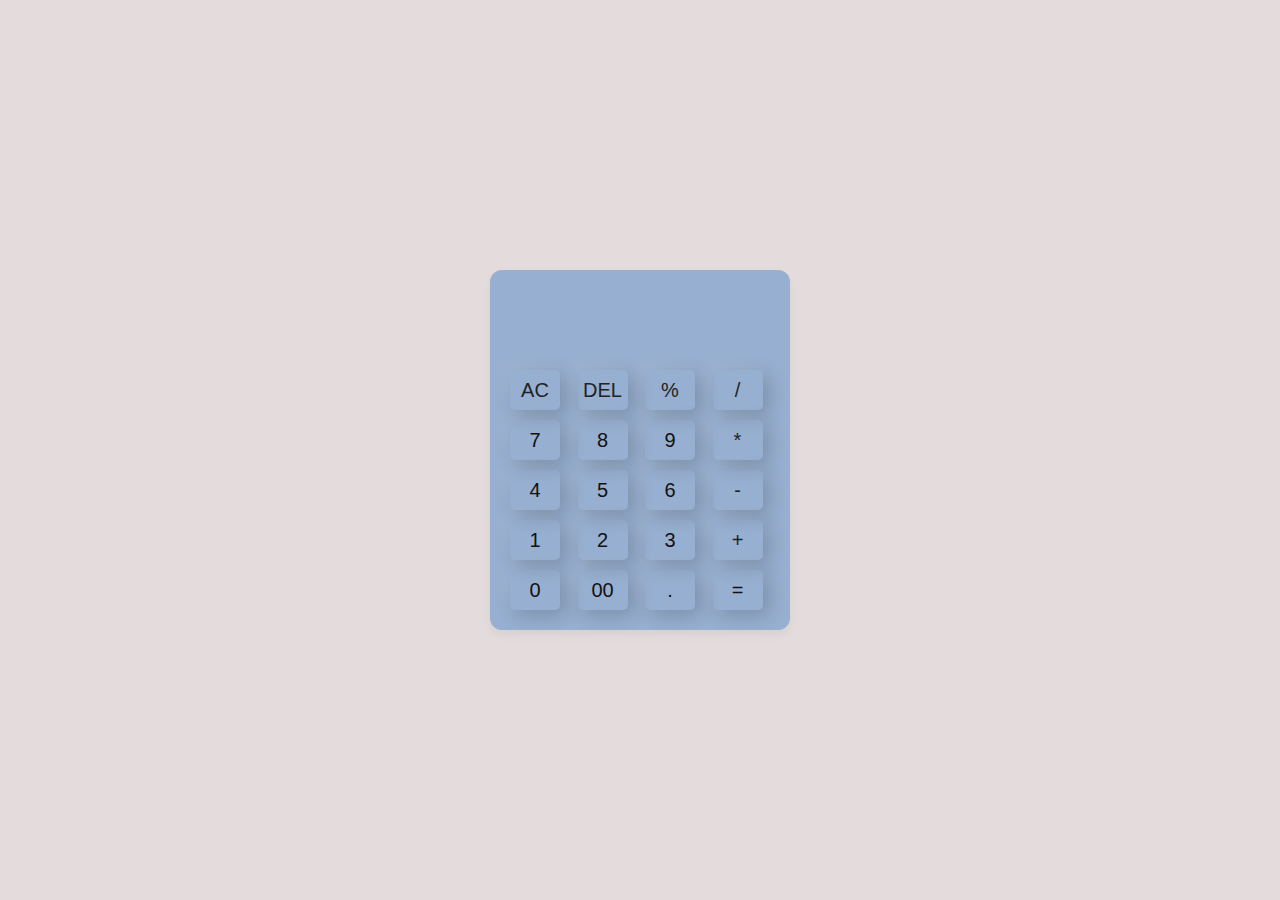
<file: Calculator/index.html>
<!DOCTYPE html>
<html lang="en">
    <head>
        <meta charset="UTF-8">
        <meta name="viewport" content="width=device-width, initial-scale=1.0">
        <title>Calculator</title>
        <link rel="stylesheet" href="style.css">
    </head>
    <body>
        <div class="container">
            <input type="text" class="display"/>
            <div class="buttons">
                <button class="operator" data-value="AC">AC</button>
                <button class="operator" data-value="DEL">DEL</button>
                <button class="operator" data-value="%">%</button>
                <button class="operator" data-value="/">/</button>

                <button  data-value="7">7</button>
                <button  data-value="8">8</button>
                <button  data-value="9">9</button>
                <button class="operator" data-value="*">*</button>

                <button  data-value="4">4</button>
                <button  data-value="5">5</button>
                <button  data-value="6">6</button>
                <button class="operator" data-value="-">-</button>  

                <button  data-value="1">1</button>
                <button  data-value="2">2</button>
                <button  data-value="3">3</button>
                <button class="operator" data-value="+">+</button>  

                <button  data-value="0">0</button>
                <button  data-value="00">00</button>
                <button  data-value=".">.</button>
                <button class="equal" data-value="=">=</button>  
                
            </div>
        </div>
        <script src="script.js"></script>
    </body>
</html>
</file>
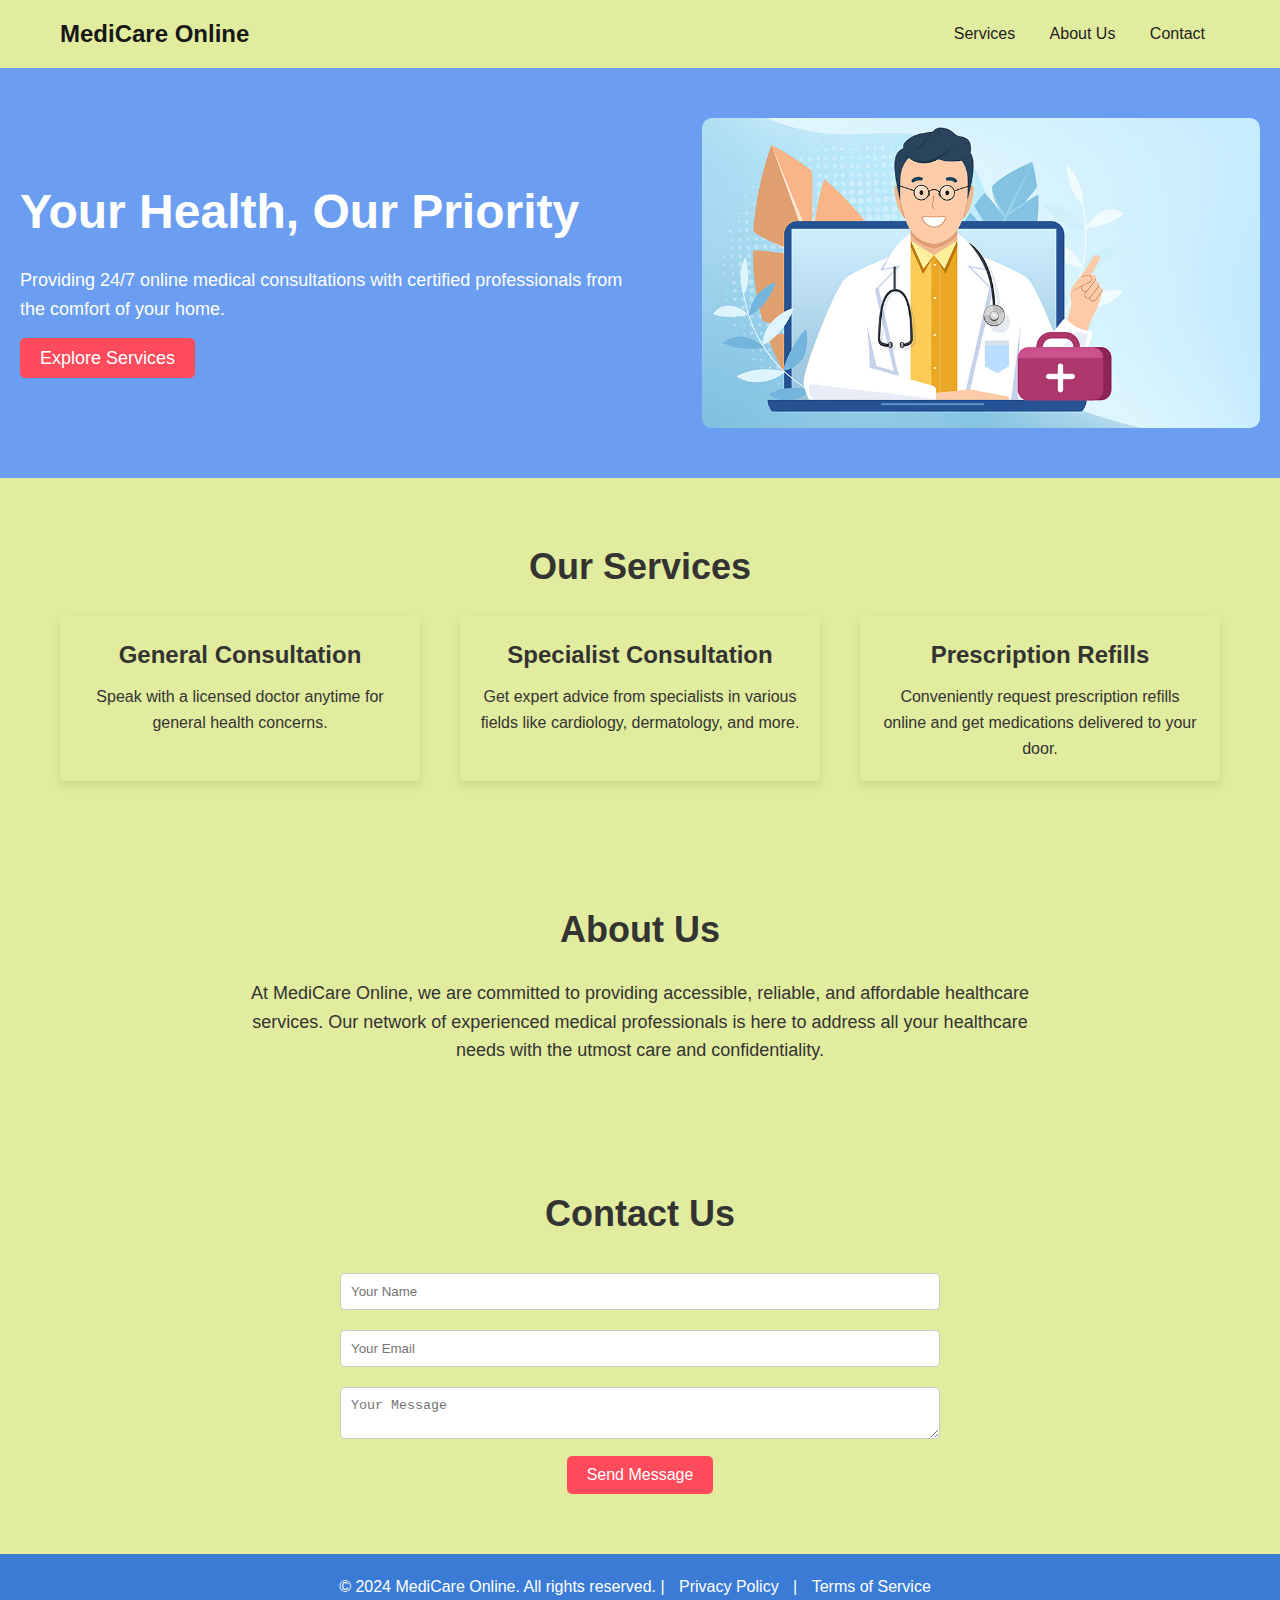
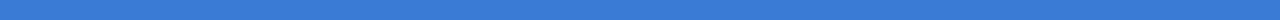
<file: Landing page/index.html>
<!DOCTYPE html>
<html lang="en">
<head>
    <meta charset="UTF-8">
    <meta name="viewport" content="width=device-width, initial-scale=1.0">
    <meta http-equiv="X-UA-Compatible" content="ie=edge">
    <title>Online Medical Services</title>
    <link rel="stylesheet" href="style.css">
</head>
<body>
    <!-- Header Section -->
    <header>
        <nav>
            <div class="logo">MediCare Online</div>
            <ul class="nav-links">
                <li><a href="#services">Services</a></li>
                <li><a href="#about">About Us</a></li>
                <li><a href="#contact">Contact</a></li>
            </ul>
        </nav>
    </header>

    <!-- Hero Section -->
    <section class="hero">
        <div class="hero-content">
            <h1>Your Health, Our Priority</h1>
            <p>Providing 24/7 online medical consultations with certified professionals from the comfort of your home.</p>
            <a href="#services" class="btn">Explore Services</a>
        </div>
        <img src="pic2.jpg" alt="Medical Services Image" class="hero-img">
    </section>

    <!-- Services Section -->
    <section id="services" class="services">
        <h2>Our Services</h2>
        <div class="service-list">
            <div class="service-box">
                <h3>General Consultation</h3>
                <p>Speak with a licensed doctor anytime for general health concerns.</p>
            </div>
            <div class="service-box">
                <h3>Specialist Consultation</h3>
                <p>Get expert advice from specialists in various fields like cardiology, dermatology, and more.</p>
            </div>
            <div class="service-box">
                <h3>Prescription Refills</h3>
                <p>Conveniently request prescription refills online and get medications delivered to your door.</p>
            </div>
        </div>
    </section>

    <!-- About Section -->
    <section id="about" class="about">
        <h2>About Us</h2>
        <p>At MediCare Online, we are committed to providing accessible, reliable, and affordable healthcare services. Our network of experienced medical professionals is here to address all your healthcare needs with the utmost care and confidentiality.</p>
    </section>

    <!-- Contact Section -->
    <section id="contact" class="contact">
        <h2>Contact Us</h2>
        <form>
            <input type="text" placeholder="Your Name" required>
            <input type="email" placeholder="Your Email" required>
            <textarea placeholder="Your Message" required></textarea>
            <button type="submit" class="btn">Send Message</button>
        </form>
    </section>

    <!-- Footer -->
    <footer>
        <p>&copy; 2024 MediCare Online. All rights reserved. | <a href="#">Privacy Policy</a> | <a href="#">Terms of Service</a></p>
    </footer>
</body>
</html>
</file>
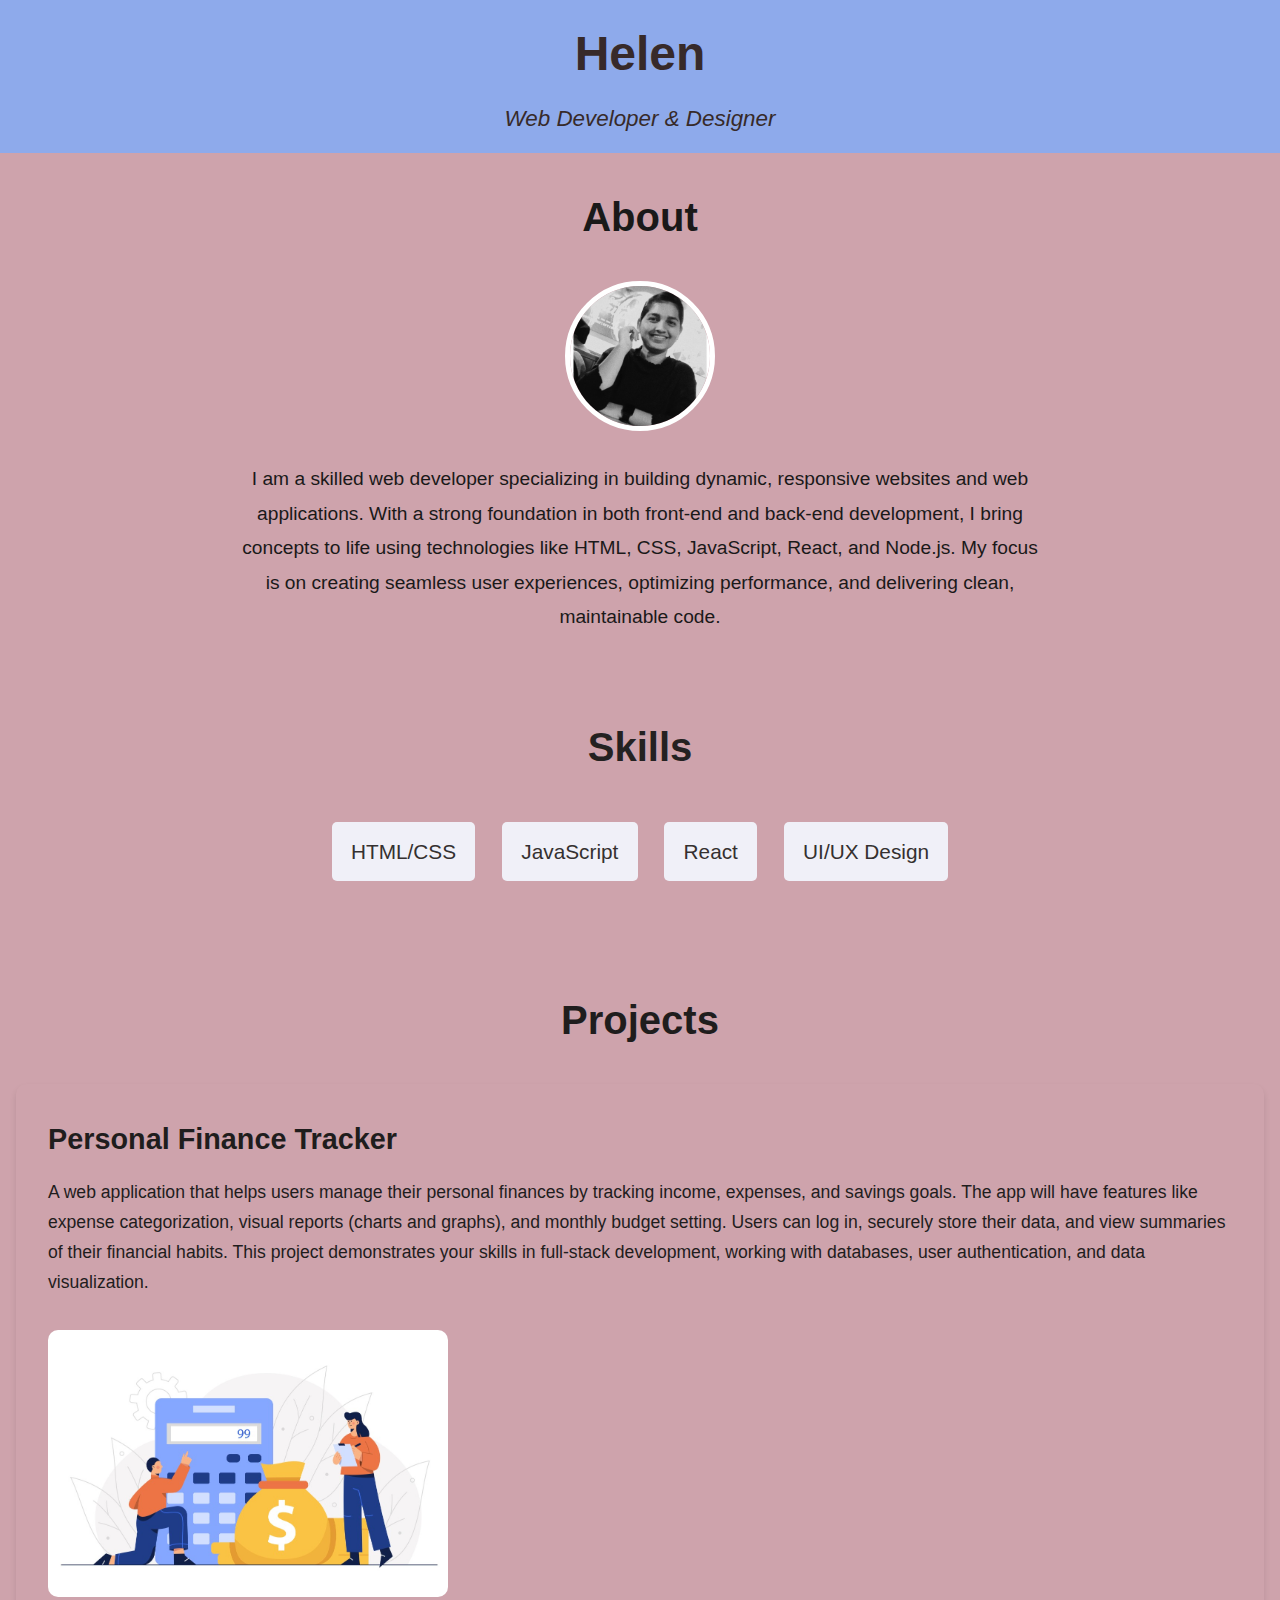
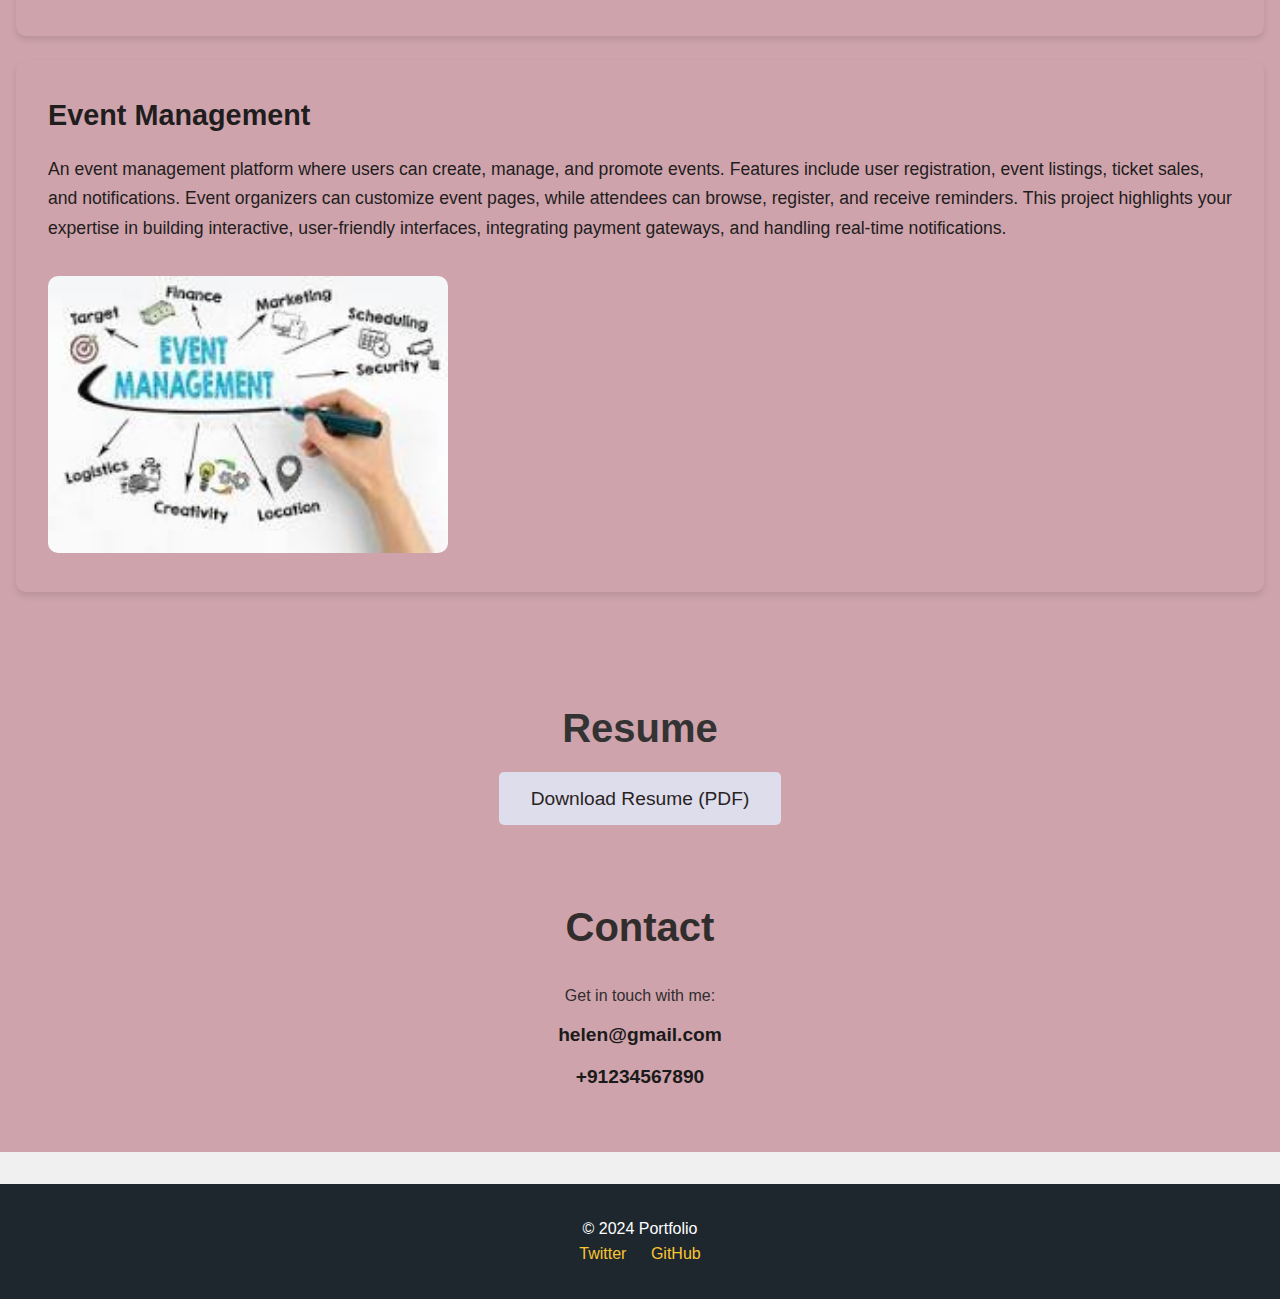
<file: Portfolio/task1.html>
<!DOCTYPE html>
<html lang="en">
<head>
    <meta charset="UTF-8">
    <meta name="viewport" content="width=device-width, initial-scale=1.0">
    <title>Portfolio</title>
    <link rel="stylesheet" href="styles.css">
</head>
<body>
    <!-- **Header Section** -->
    <header>
        <h1>Helen</h1>
        <p>Web Developer & Designer</p>
    </header>

    <!-- **About Section** -->
    <section id="about">
        <h2>About</h2>
        <img src="profile.jpeg" alt="Profile Picture">
        <p>I am a skilled web developer specializing in building dynamic, responsive websites and web applications. With a strong foundation in both front-end and back-end development, I bring concepts to life using technologies like HTML, CSS, JavaScript, React, and Node.js. My focus is on creating seamless user experiences, optimizing performance, and delivering clean, maintainable code.</p>
    </section>

    <!-- **Skills Section** -->
    <section id="skills">
        <h2>Skills</h2>
        <ul>
            <li>HTML/CSS</li>
            <li>JavaScript</li>
            <li>React</li>
            <li>UI/UX Design</li>
        </ul>
    </section>

    <!-- **Projects Section** -->
    <section id="projects">
        <h2>Projects</h2>
        <div class="project">
            <h3>Personal Finance Tracker</h3>
            <p>A web application that helps users manage their personal finances by tracking income, expenses, and savings goals. The app will have features like expense categorization, visual reports (charts and graphs), and monthly budget setting. Users can log in, securely store their data, and view summaries of their financial habits. This project demonstrates your skills in full-stack development, working with databases, user authentication, and data visualization.</p>
            <img src="project-1.jpeg" alt="Project 1 Image">
        </div>
        <div class="project">
            <h3>Event Management</h3>
            <p>An event management platform where users can create, manage, and promote events. Features include user registration, event listings, ticket sales, and notifications. Event organizers can customize event pages, while attendees can browse, register, and receive reminders. This project highlights your expertise in building interactive, user-friendly interfaces, integrating payment gateways, and handling real-time notifications.</p>
            <img src="project-2.jpeg" alt="Project 2 Image">
        </div>
    </section>

    <!-- **Resume Section** -->
    <section id="resume">
        <h2>Resume</h2>
        <a href="resume1cd.pdf" download>Download Resume (PDF)</a>
    </section>

    <!-- **Contact Section** -->
    <section id="contact">
        <h2>Contact</h2>
        <p>Get in touch with me:</p>
        <ul>
            <li><a href="mailto:helen@gmail.com">helen@gmail.com</a></li>
            <li><a href="mob:+91234567890">+91234567890</a></li>
        </ul>
    </section>

    <!-- **Footer** -->
    <footer>
        <p>&copy; 2024 Portfolio</p>
        <ul>
            <li><a href="https://twitter.com/helen">Twitter</a></li>
            <li><a href="https://github.com/helen">GitHub</a></li>
        </ul>
    </footer>

</body>
</html>
</file>
<file: Calculator/style.css>
*{
  margin: 0;
  padding: 0;
  font-family: "Poppins",sans-serif;
  box-sizing:border-box;
}

body{
  height:100vh;
  background: #e3dbdc;
  display: flex;
  align-items: center;
  justify-content: center;
}

.container{
  max-width: 300px;
  width: 100%;
  position:relative;
  padding:10px 20px 20px;
  background: #97afd0;
  border-radius:12px;
  box-shadow: 0 5px 10px rgba(0,0,0,0.05);
}
.display{
  width:100%;
  height:80px;
  font-size:30px;
  border:none;
  outline: none;
  text-align:right;
  margin-bottom:10px;
  background:transparent;
  border-radius:5px;
  color:#242222;
  pointer-events:none;
}
.buttons{
  border-radius:5px;
  display:grid;
  grid-gap:10px;
  grid-template-columns:repeat(4,1fr)
}
.buttons button{
  padding:10 px;
  border-radius:5px;
  width:50px;
  height:40px;
  border:none;
  box-shadow: -6px -6px 18px rgba(255,255,255,0.1),5px 5px 20px rgba(0,0,0,0.2);
  background:transparent;
  color:#131111;
  cursor:pointer;
  font-size: 20px;

}
.buttons button:active{
  transform:scale(0.99);
}

.buttons .operator{
  color:#212323;
}

.buttons.equal{
  width:px;
  background-color:#fb7c14;
}
</file>
<file: Landing page/style.css>
/* General Styles */
* {
    margin: 0;
    padding: 0;
    box-sizing: border-box;
}

body {
    font-family: Arial, sans-serif;
    line-height: 1.6;
    background-color: #2e2a2a;
    color: #333;
}

/* Header */
header {
    background-color: #e2ec9f;
    color: rgb(24, 23, 23);
    padding: 15px 0;
    text-align: center;
}

nav {
    display: flex;
    justify-content: space-between;
    align-items: center;
    max-width: 1200px;
    margin: 0 auto;
    padding: 0 20px;
}

.logo {
    font-size: 24px;
    font-weight: bold;
}

.nav-links {
    list-style: none;
}

.nav-links li {
    display: inline;
    margin: 0 15px;
}

.nav-links a {
    color: rgb(30, 28, 28);
    text-decoration: none;
    font-size: 16px;
}

.nav-links a:hover {
    text-decoration: underline;
}

/* Hero Section */
.hero {
    position: relative;
    display: flex;
    justify-content: space-between;
    align-items: center;
    padding: 50px 20px;
    background-color: #6b9ef1;
}

.hero-content {
    color: white;
    max-width: 50%;
}

.hero h1 {
    font-size: 48px;
    margin-bottom: 15px;
}

.hero p {
    font-size: 18px;
    margin-bottom: 20px;
}

.hero .btn {
    background-color: #ff4b5c;
    color: white;
    padding: 10px 20px;
    border: none;
    border-radius: 5px;
    text-decoration: none;
    font-size: 18px;
    cursor: pointer;
}

.hero .btn:hover {
    background-color: #e04257;
}

.hero-img {
    width: 45%;
    height: auto;
    border-radius: 10px;
    object-fit: cover;
}

/* Responsive Hero Section for Mobile */
@media (max-width: 768px) {
    .hero {
        flex-direction: column;
        text-align: center;
    }

    .hero-content {
        max-width: 100%;
    }

    .hero-img {
        width: 80%;
        margin-top: 20px;
    }
}

/* Services Section */
.services {
    background-color: #e2ec9f;
    padding: 60px 20px;
    text-align: center;
}

.services h2 {
    font-size: 36px;
    margin-bottom: 20px;
}

.service-list {
    display: flex;
    justify-content: space-around;
    max-width: 1200px;
    margin: 0 auto;
}

.service-box {
    background-color: #e2ec9f;
    padding: 20px;
    width: 30%;
    box-shadow: 0px 4px 8px rgba(0, 0, 0, 0.1);
    border-radius: 5px;
}

.service-box h3 {
    font-size: 24px;
    margin-bottom: 10px;
}

.service-box p {
    font-size: 16px;
}

/* About Section */
.about {
    background-color: #e2ec9f;
    padding: 60px 20px;
    text-align: center;
}

.about h2 {
    font-size: 36px;
    margin-bottom: 20px;
}

.about p {
    max-width: 800px;
    margin: 0 auto;
    font-size: 18px;
}

/* Contact Section */
.contact {
    background-color:#e2ec9f;
    padding: 60px 20px;
    text-align: center;
}

.contact h2 {
    font-size: 36px;
    margin-bottom: 20px;
}

form {
    max-width: 600px;
    margin: 0 auto;
}

input, textarea {
    width: 100%;
    padding: 10px;
    margin: 10px 0;
    border: 1px solid #ccc;
    border-radius: 5px;
}

button {
    background-color: #ff4b5c;
    color: white;
    padding: 10px 20px;
    border: none;
    border-radius: 5px;
    cursor: pointer;
    font-size: 16px;
}

button:hover {
    background-color: #e04257;
}

/* Footer */
footer {
    background-color: #3a7bd5;
    color: white;
    padding: 20px 0;
    text-align: center;
}

footer a {
    color: white;
    text-decoration: none;
    margin: 0 10px;
}

footer a:hover {
    text-decoration: underline;
}
</file>
<file: Portfolio/styles.css>
/* General Styles */
* {
    margin: 0;
    padding: 0;
    box-sizing: border-box;
}

body {
    font-family: 'Arial', sans-serif;
    line-height: 1.6;
    background-color: #f0f0f0;
    color: #333;
}

/* Header Section */
header {
    background-color: #8eaaeb;
    color: rgb(55, 42, 42);
    text-align: center;
    padding: 1rem 0;
    box-shadow: 0px 4px 8px rgba(0, 0, 0, 0.2);
}

header h1 {
    font-size: 3rem;
}

header p {
    font-size: 1.4rem;
    margin-top: 0.5rem;
    font-style: italic;
}

/* About Section */
#about {
    background-color: #cea3ac;
    text-align: center;
    padding: 2rem 1rem;
    color: rgb(26, 25, 25);
}
#about h2 {
    font-size: 2.5rem;
    margin-bottom: 2rem;
}

#about img {
    border-radius: 50%;
    width: 150px;
    height: 150px;
    object-fit: cover;
    border: 5px solid white;
    margin-bottom: 1.5rem;
}

#about p {
    font-size: 1.2rem;
    max-width: 800px;
    margin: 0 auto;
    line-height: 1.8;
}

/* Skills Section */
#skills {
    background-color:#cea3ac;
    padding: 3rem 1rem;
    text-align: center;
    color: rgb(36, 33, 33);
}

#skills h2 {
    font-size: 2.5rem;
    margin-bottom: 2rem;
}

#skills ul {
    list-style: none;
    display: inline-block;
}

#skills ul li {
    background-color: #f0f0f8;
    color: rgb(53, 48, 48);
    font-size: 1.3rem;
    padding: 0.8rem 1.2rem;
    margin: 0.7rem;
    border-radius: 5px;
    display: inline-block;
}

/* Projects Section */
#projects {
    background-color: #cea3ac;
    padding: 3rem 1rem;
    color: rgb(31, 29, 29);
    text-align: center;
}

#projects h2 {
    font-size: 2.5rem;
    margin-bottom: 2rem;
}

.project {
    background-color:#cea3ac;
    padding: 2rem;
    border-radius: 10px;
    margin: 1.5rem 0;
    box-shadow: 0px 4px 6px rgba(0, 0, 0, 0.1);
    text-align: left;
}

.project h3 {
    font-size: 1.8rem;
    margin-bottom: 1rem;
}

.project p {
    font-size: 1.1rem;
    margin-bottom: 1rem;
    line-height: 1.7;
}

.project img {
    width: 100%;
    max-width: 400px;
    border-radius: 10px;
    margin-top: 1rem;
}

/* Resume Section */
#resume {
    background-color: #cea3ac;
    padding: 2rem 1rem;
    text-align: center;
}

#resume h2 {
    font-size: 2.5rem;
    margin-bottom: 1.5rem;
}

#resume a {
    font-size: 1.2rem;
    background-color: #deddec;
    color: rgb(41, 35, 35);
    padding: 1rem 2rem;
    text-decoration: none;
    border-radius: 5px;
    transition: background-color 0.3s ease;
}

#resume a:hover {
    background-color: #c23616;
}

/* Contact Section */
#contact {
    background-color: #cea3ac;
    color: rgb(49, 45, 45);
    padding: 3rem 1rem;
    text-align: center;
}

#contact h2 {
    font-size: 2.5rem;
    margin-bottom: 1.5rem;
}

#contact ul {
    list-style: none;
    padding: 0;
}

#contact ul li {
    font-size: 1.2rem;
    margin: 0.7rem 0;
}

#contact a {
    color: #1b1a1a;
    text-decoration: none;
    font-weight: bold;
}

#contact a:hover {
    text-decoration: underline;
}

/* Footer Section */
footer {
    background-color: #1e272e;
    color: white;
    text-align: center;
    padding: 2rem 0;
    margin-top: 2rem;
}

footer ul {
    list-style: none;
    padding: 0;
}

footer ul li {
    display: inline;
    margin: 0 10px;
}

footer a {
    color: #fbc531;
    text-decoration: none;
}

footer a:hover {
    text-decoration: underline;
}

/* Responsive Design */
@media screen and (max-width: 768px) {
    #about img, .project img {
        width: 120px;
        height: 120px;
    }

    header h1 {
        font-size: 2.5rem;
    }

    header p {
        font-size: 1.2rem;
    }

    #projects h2, #skills h2, #resume h2, #contact h2 {
        font-size: 2rem;
    }

    .project img {
        max-width: 100%;
    }
}
</file>
